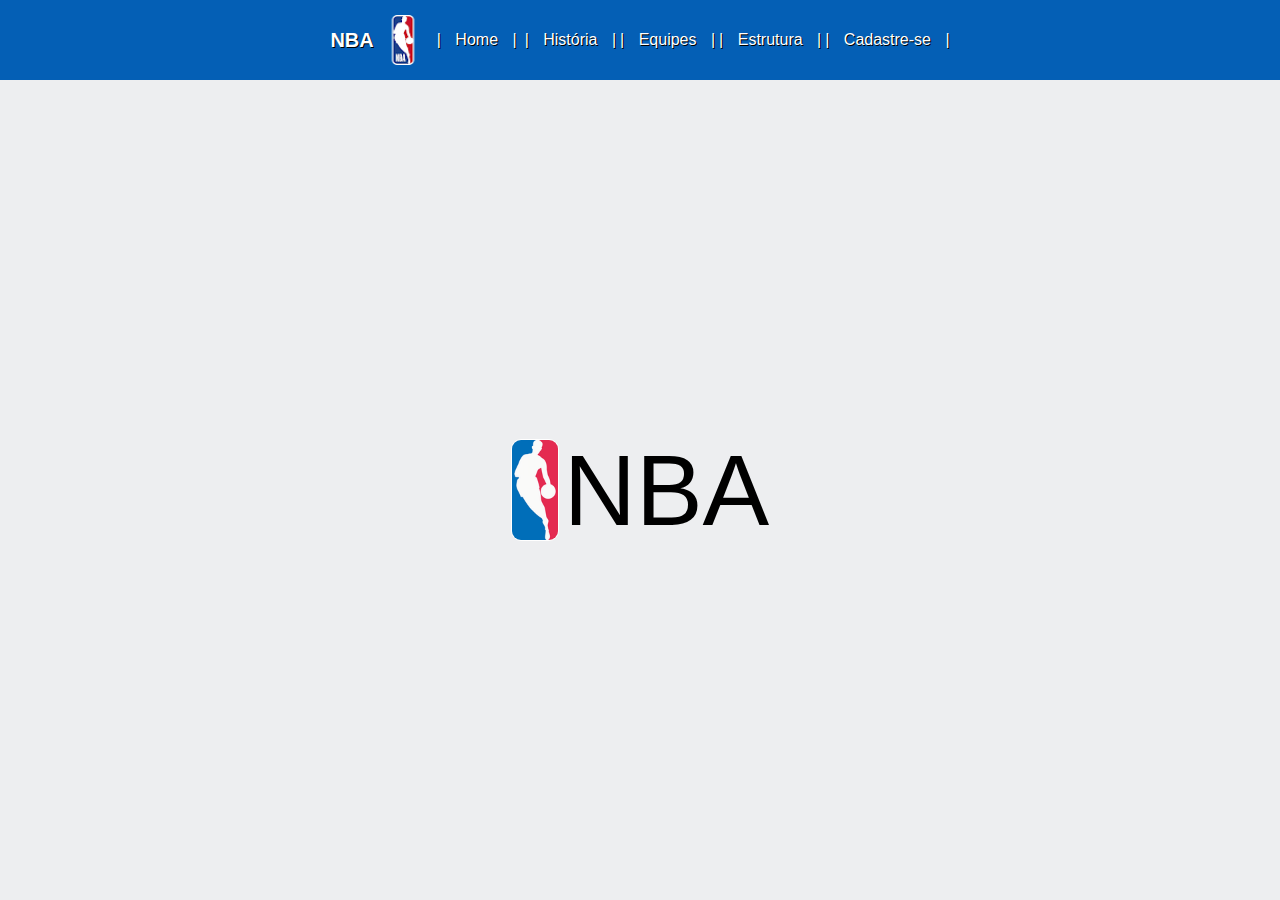
<file: index.html>
<!DOCTYPE <!DOCTYPE html>
<html>
    <head>
        <meta charset="utf-8">
        <meta http-equiv="X-UA-Compatible" content="IE=edge">
        <title>Home</title>
        <meta name="description" content="">
        <meta name="viewport" content="width=device-width, initial-scale=1">
        <link rel="stylesheet" href="Lucas/NBA.css">
    </head>
    <body>
    <div class="menu">
    <table> 
    <tr>
        <th><a>NBA</a></th>
        <td><img class="nbaLOGO" src="caio/logo.png"></td>
        <td><a>|  Home  |</a><td>
        <td><a href="Lucas/Historia.html">|  História  |</a></td>
        <td><a href="caio/times.html">|  Equipes  |</a></td>
        <td><a href="Lucas/Estrutura.html">|  Estrutura  |</a></td>
        <td><a href="caio/regras.html">|  Cadastre-se  |</a></td>
    </tr>
    </table>
    </div>
    <div class="container">
        <div class="Logo">
        <img src="Lucas/logo.png"> <p>NBA</p>
        </div>
    </div>
    

</html>
</file>
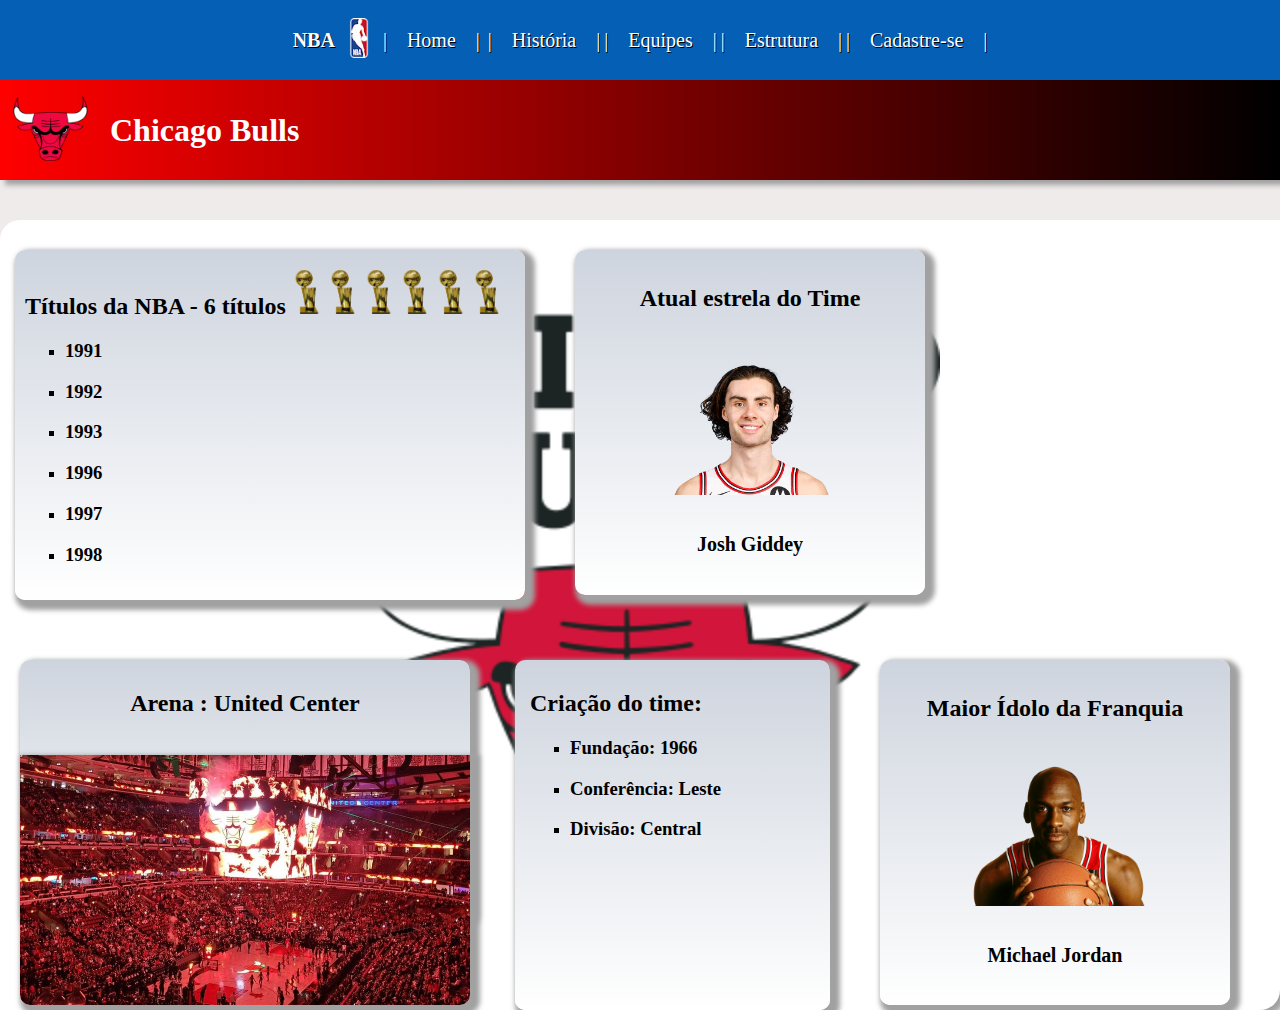
<file: caio/Bulls.html>
<!DOCTYPE html>
<html>
<head>
	<meta charset="utf-8">
	<meta name="viewport" content="width=device-width, initial-scale=1">
	<title>Chicago Bulls</title>
	<style type="text/css">
		


		body{

			background: #f0ebeb;
			margin: 0px;
		}

		
		.linkB{

			color: white;
			text-decoration: none;
		}

		.menu{

			display: flex;
			flex-direction: row;
			align-items: center;
			justify-content: center;
			background: #045fb5;
			color: white ;
			text-shadow: 1px 1px black;
			width : 100%;
			height: 80px;
			font-size: 20px;
			word-spacing: 15px;



		}


		.nbaLOGO{

			width: 40px;

		}


		td:hover{

			transform: scale(1.05);
			transition: transform 0.3s ease-in-out;
		}


		.Chicago{

			background: linear-gradient( to right,red,black );
			color: white;
			width: 100%;
			height: 100px ;
			display: flex;
			flex-direction: row;
			flex-wrap: wrap;
			align-items: center;
			gap: 20px;
			box-shadow: 5px 5px 5px #a1a1a1;

		}

		.logo{

			width: 80px;
			margin-left: 10px;
		}

		.informações{

			display: flex;
			flex-wrap: wrap;
			flex-direction: row;
			background: white;
			background-image: url(CB.png);
			background-repeat: no-repeat;
			background-size: 600px;
			background-position: center;
			box-shadow: 5px 5px 5px #a1a1a1;
			margin-top: 40px;
			border-radius: 20px 0px;
			height: 100%;
			gap: 30px;
			

			
		}

		.titulos{


			margin-left: 15px;
			margin-top: 30px;
			height: 350px;
			width: 500px;
			background: linear-gradient(#ced4de ,white);
			box-shadow: 5px 5px 5px 5px #a1a1a1;
			padding-left: 10px;
			border-radius: 10px;

			
			
		}

		.larry{

			width: 30px;
			
		}

		li{
			list-style: square;
		}

		.fundação{

			margin-left: 15px;
			margin-top: 30px;
			padding-left: 15px;
			padding-top: 10px;
			width: 300px;
			height: 340px;
			background:linear-gradient(#ced4de ,white);
			box-shadow: 5px 5px 5px 5px #a1a1a1;
			border-radius: 10px;


		}

		.arena{

			
			display: flex;
			flex-direction: column;
			margin-left: 20px;
			margin-top: 30px;
			padding-top: 10px;
			height: 250px;
			text-align: center;
			box-shadow: 5px 5px 5px 5px #a1a1a1;
			background: linear-gradient(#ced4de ,white);
			border-radius: 10px;



		}

		.imgArena{

			width: 450px;
			box-shadow: 5px 5px 5px 5px #a1a1a1;
			border-radius: 0px 0px 10px 10px;
		}


		.estrela{

			display: flex;
			flex-direction: column;
			text-align: center;	
			margin-left: 20px;
			margin-top: 30px;
			height: 320px;
			width: 350px;
			background: linear-gradient(#ced4de ,white);
			box-shadow: 5px 5px 5px 5px #a1a1a1;
			padding-bottom: 10px;
			padding-top: 15px;
			border-radius: 10px;
			align-items: center;


		}

		.estrelaImg{

			width: 200px;

		}


		p{

			font-size: 20px;
		}


		.lenda{

			display: flex;
			flex-direction: column;
			text-align: center;	
			margin-left: 20px;
			margin-top: 30px;
			height: 320px;
			width: 350px;
			background: linear-gradient(#ced4de ,white);
			box-shadow: 5px 5px 5px 5px #a1a1a1;
			padding-bottom: 10px;
			padding-top: 15px;
			border-radius: 10px;
			align-items: center;
		}
		
@media (max-width: 768px) {

    .menu {
        height: auto;
        padding: 10px;
        font-size: 16px;
        text-align: center;
    }

    .menu table {
        display: flex;
        flex-direction: column;
        align-items: center;
    }

    .menu td,
    .menu th {
        padding: 5px 0;
    }

    .nbaLOGO {
        width: 30px;
    }

    .Chicago {
        flex-direction: column;
        justify-content: center;
        text-align: center;
        height: auto;
        padding: 15px 0;
        gap: 10px;
    }

    .logo {
        width: 70px;
        margin: 0;
    }

    h1 {
        font-size: 26px;
        margin: 0;
    }

    .informações {
        flex-direction: column;
        align-items: center;
        background-size: 300px; 
        gap: 20px;
    }

    .titulos,
    .estrela,
    .arena,
    .fundação,
    .lenda {
        width: 90% !important;
        height: auto !important;
        margin-left: 0;
    }

    .imgArena {
        width: 100%;
        height: auto;
    }

    .estrelaImg {
        width: 150px;
        height: auto;
        object-fit: contain;
    }

    p {
        font-size: 18px;
    }

    .titulos ul,
    .fundação ul {
        padding-left: 20px;
    }

}


	</style>
</head>
<body>


<div class="menu">
	<table>	
	<tr>
		<th>NBA</th>
		<td><img class="nbaLOGO" src="logo.png"></td>
		<td><a href="../index.html" class="linkB">|  Home  |</a><td>
		<td><a href="../Lucas/Historia.html" class="linkB">|  História  |</a></td>
        <td><a href="../caio/times.html" class="linkB">|  Equipes |</a></td>
		<td><a href="../Lucas/Estrutura.html" class="linkB">|  Estrutura |</a></td>
		<td><a href="../caio/regras.html" class="linkB">|  Cadastre-se |</a></td>
	</tr>
	</table>


</div>


<div class="Chicago">
	
	<div ><img src="chigacoBulls.png" class="logo"></div>
	<div><h1>Chicago Bulls</h1></div>

</div>

<div class="informações">
	
	<div class="titulos"><h2>Títulos da NBA - 6 títulos <img src="larry.png" class="larry"> <img src="larry.png" class="larry"> <img src="larry.png" class="larry"> <img src="larry.png" class="larry"> <img src="larry.png" class="larry"> <img src="larry.png" class="larry"> </h2> 
		
		<ul>
			<li><h3>1991</h3></li>
			<li><h3>1992</h3></li>
			<li><h3>1993</h3></li>
			<li><h3>1996</h3></li>
			<li><h3>1997</h3></li>
			<li><h3>1998</h3></li>

		</ul>
	</div>

	
	<div class="estrela">
		<h2>Atual estrela do Time</h2><br>
		<img src="Josh.png" class="estrelaImg"><br><b><p>Josh Giddey</p></b> 
	</div>
	
	

	<div class="arena">
		<h2>Arena : United Center</h2><br>
		<img src="arenaBulls.jpg" class="imgArena">
	</div>

	
	<div class="fundação">
		<h2>Criação do time: </h2>
			<ul>
					<li><h3>Fundação: 1966</h3></li>
					<li><h3>Conferência: Leste</h3></li>
					<li><h3>Divisão: Central</li>

			</ul>
	</div>


	<div class="lenda">
		<h2>Maior Ídolo da Franquia</h2><br>
		<img src="MJ.png" class="estrelaImg"><br><b><p>Michael Jordan</p></b> 
	</div>


	

</div>

</body>

</html>
</file>
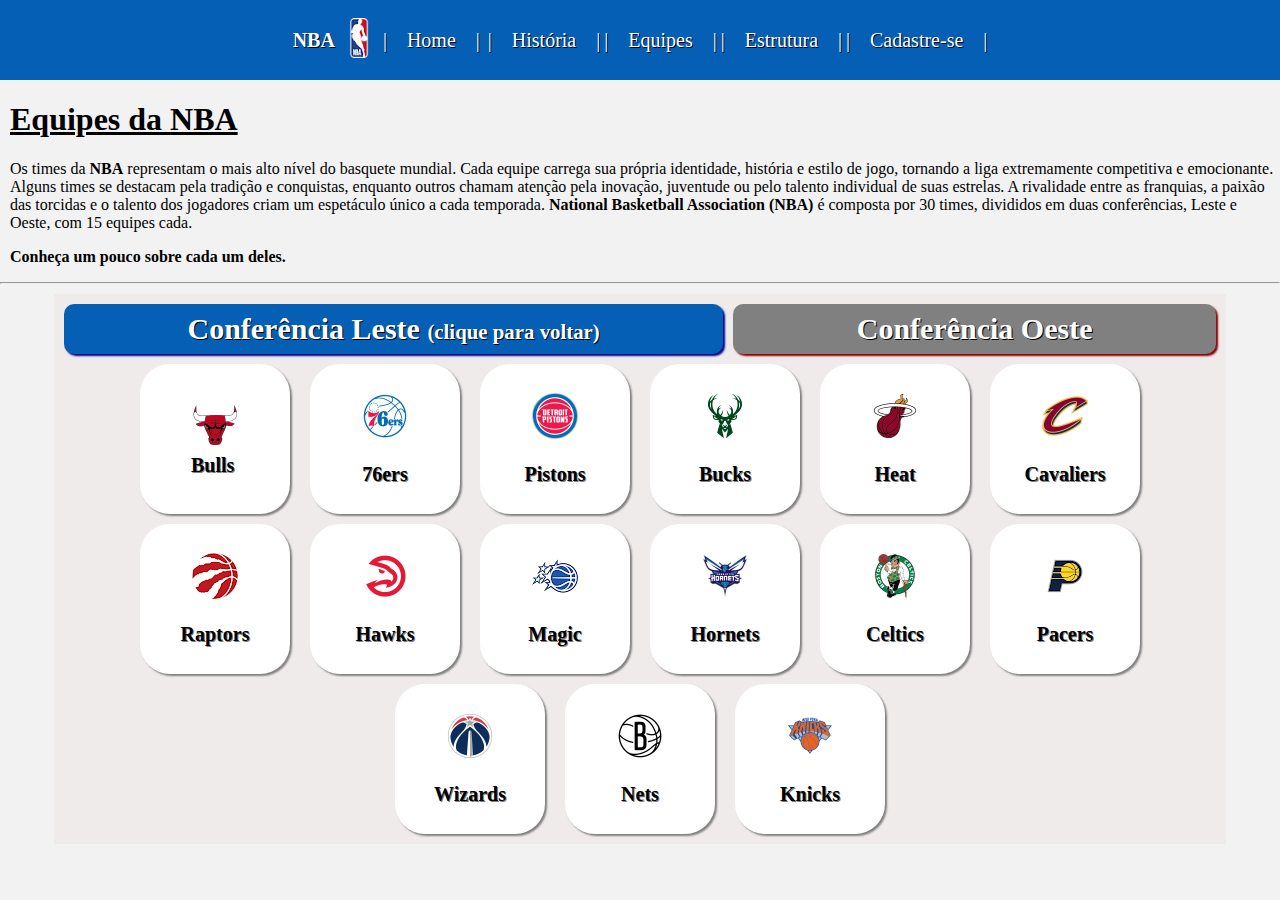
<file: caio/confLeste.html>
<!DOCTYPE html>
<html>
<head>
	<meta charset="utf-8">
	<meta name="viewport" content="width=device-width, initial-scale=1">
	<title>NBA</title>
	<style type="text/css">
		
	

	body{

		background-color: #f2f2f2;
        margin: 0px;
		
	}


	.linkB {

        color: white;
        text-decoration: none;
    }

    .linkP{

        color: black;
        text-decoration: none;
    }

	.menu{

            display: flex;
            flex-direction: row;
            align-items: center;
            justify-content: center;
            background: #045fb5;
            color: white ;
            text-shadow: 1px 1px black;
            width : 100%;
            height: 80px;
            font-size: 20px;
            word-spacing: 15px;



        }


		.nbaLOGO{

			width: 40px;

		}


		td:hover{

			transform: scale(1.05);
			transition-delay: 3seg;
		}


		
	.tTimes {
    	
    	background: #f0ebeb; 
    	margin: 0 auto;
    	max-width: 90%; 
    	padding: 10px;
        margin-top: 10px;
   
	}


	.conferencias {
    	display: flex; 
    	justify-content: center;
   	    width: 100%;
   	    margin-bottom: 10px;
}

	.conf1, .conf2 {

    	flex-grow: 1; 
        display: flex;
        justify-content: center;
        align-items: center;
        height: 50px;
        text-shadow: 1px 1px black;
        border-radius: 10px;
        color: white;
        font-size: 30px; 
        transition: 0.3s ease-in-out;
}

    .conf1:hover{

        transform: scale(1.05);
        transition-delay: 0s;
        background: #064f94;
    }

    .conf2:hover{

        transform: scale(1.05);
        transition-delay: 0s;
        background: #c40414;
    }

     

    .conf1 {
    
        background: #045fb5;
        box-shadow: 2px 2px 2px darkblue;
        margin-right: 5px; 

}

    .conf2 {
        background: grey ;
        box-shadow: 2px 2px 2px darkred;
        margin-left: 5px; 
}

    .Equipes {
        display: flex;
        flex-wrap: wrap; 
        justify-content: center; 
        column-gap: 20px;
        row-gap: 10px 
}


    .equipes {
    
    width: 150px; 
    height: 150px; 
    display: flex;
    flex-direction: column; 
    justify-content: center; 
    align-items: center; 
    color: black;
    text-shadow: 1px 1px gray;
    border-radius: 30px;
    font-size: 20px;
    box-shadow: 2px 2px 2px grey;
    background-color: white; 
    transition: transform 0.3s ease-in-out; 
}

.equipes:hover {
    transform: scale(1.1);
    transition-delay: 0s; 
    background: #f2f7fc ;
}

    h1, p{

        margin-left: 10px;
    }
		


		

	</style>
</head>
<body>


<div class="menu">
	<table>	
	<tr>
		<th>NBA</th>
		<td><img class="nbaLOGO" src="logo.png"></td>
		<td><a href="../index.html" class="linkB">|  Home  |</a><td>
		<td><a href="../Lucas/Historia.html" class="linkB">|  História  |</a></td>
        <td><a href="../caio/times.html" class="linkB">|  Equipes |</a></td>
		<td><a href="../Lucas/Estrutura.html" class="linkB">|  Estrutura |</a></td>
		<td><a href="../caio/regras.html" class="linkB">|  Cadastre-se |</a></td>
	</tr>
	</table>


</div>


<div class="teams">
    <div class="inicio ">
         <h1><u>Equipes da <b>NBA</b></u></h1>
        <p>    Os times da <b>NBA</b> representam o mais alto nível do basquete mundial. Cada equipe carrega sua própria identidade, história e estilo de jogo, tornando a liga extremamente competitiva e emocionante. Alguns times se destacam pela tradição e conquistas, enquanto outros chamam atenção pela inovação, juventude ou pelo talento individual de suas estrelas. A rivalidade entre as franquias, a paixão das torcidas e o talento dos jogadores criam um espetáculo único a cada temporada. <b> National Basketball Association (NBA) </b> é composta por 30 times, divididos em duas conferências, Leste e Oeste, com 15 equipes cada.</p>
        <p><b>Conheça um pouco sobre cada um deles.<b></p>
        <hr>
    </div>

    <div class="tTimes">

        <div class="conferencias">
            <div class="conf1"><a href="times.html" class="linkB">Conferência Leste <small><small>(clique para voltar)</small></small></a></div>
            <div class="conf2"><a href="confOeste.html" class="linkB">Conferência Oeste</a></div>
        </div>

        <div class="Equipes">
            <div class="equipes"><a href="Bulls.html" class="linkP" ><img src="bulls.png"><br>Bulls</a></div>
            <div class="equipes"><img src="76ers.png"><br>76ers</div>
            <div class="equipes"><img src="Pistons.png"><br>Pistons</div>
            

            <div class="equipes"><img src="bucks.png"><br>Bucks</div>
            <div class="equipes"><img src="heat.png"><br>Heat</div>
            <div class="equipes"><img src="cavaliers.png"><br>Cavaliers</div>
            
            <div class="equipes"><img src="raptors.png"><br>Raptors</div>
            <div class="equipes"><img src="hawks.png"><br>Hawks</div>
            <div class="equipes"><img src="magic.png"><br>Magic</div>
            
            
            <div class="equipes"><img src="hornets.png"><br>Hornets</div>
            <div class="equipes"><img src="celtics.png"><br>Celtics</div>
            <div class="equipes"><img src="pacers.png"><br>Pacers</div>
            
            <div class="equipes"><img src="wizards.png"><br>Wizards</div>
            <div class="equipes"><img src="nets.png"><br>Nets</div>
            <div class="equipes"><img src="Knicks.png"><br>Knicks</div>
            

        </div>
    </div>
</div>










</body>

</html>
</file>
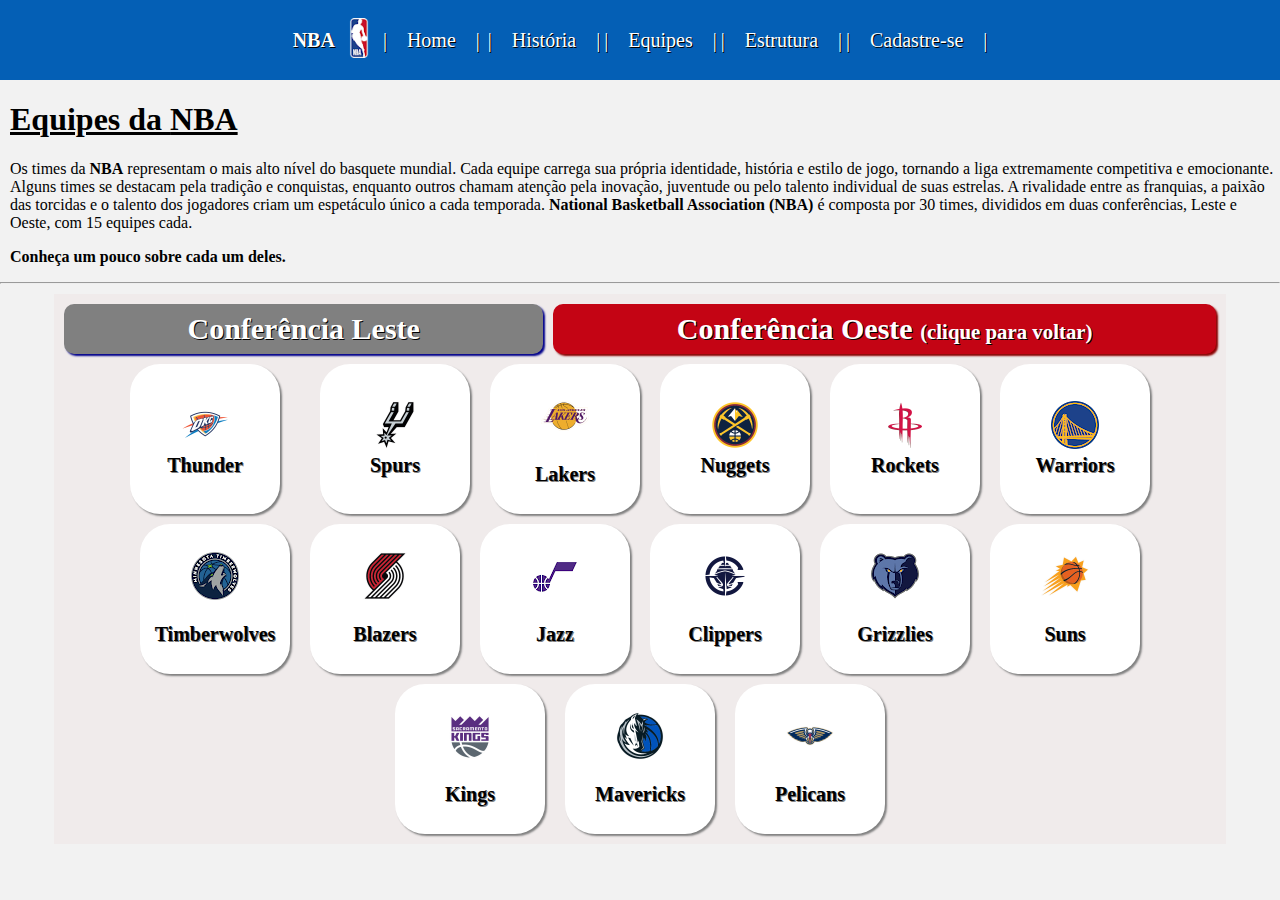
<file: caio/confOeste.html>
<!DOCTYPE html>
<html>
<head>
	<meta charset="utf-8">
	<meta name="viewport" content="width=device-width, initial-scale=1">
	<title>NBA</title>
	<style type="text/css">
		
	

	body{

		background-color: #f2f2f2;
        margin: 0px;
		
	}


	.linkB {

        color: white;
        text-decoration: none;
    }
	

    .linkP{

        color: black;
        text-decoration: none;
    }

	.menu{

            display: flex;
            flex-direction: row;
            align-items: center;
            justify-content: center;
            background: #045fb5;
            color: white ;
            text-shadow: 1px 1px black;
            width : 100%;
            height: 80px;
            font-size: 20px;
            word-spacing: 15px;



        }


		.nbaLOGO{

			width: 40px;

		}


		td:hover{

			transform: scale(1.05);
			transition-delay: 3seg;
		}


		
	.tTimes {
    	
    	background: #f0ebeb; 
    	margin: 0 auto;
    	max-width: 90%; 
    	padding: 10px;
        margin-top: 10px;
   
	}


	.conferencias {
    	display: flex; 
    	justify-content: center;
   	    width: 100%;
   	    margin-bottom: 10px;
}

	.conf1, .conf2 {

    	flex-grow: 1; 
        display: flex;
        justify-content: center;
        align-items: center;
        height: 50px;
        text-shadow: 1px 1px black;
        border-radius: 10px;
        box-shadow: 2px 2px 2px darkblue;
        font-size: 30px; 
        transition: 0.3s ease-in-out;
}

    .conf1:hover{

        transform: scale(1.05);
        transition-delay: 0s;
        background: #045fb5;
    }


    .conf2:hover{

        transform: scale(1.05);
        transition-delay: 0s;
        background: #ad0312
    }


    .conf1 {
    
        background: grey;
        box-shadow: 2px 2px 2px darkblue;
        margin-right: 5px; 
}

    .conf2 {
        background: #c40414 ;
        box-shadow: 2px 2px 2px darkred;
        margin-left: 5px; 
}

    .Equipes {
        display: flex;
        flex-wrap: wrap; 
        justify-content: center; 
        column-gap: 20px;
        row-gap: 10px 
}


    .equipes {
    
    width: 150px; 
    height: 150px; 
    display: flex;
    flex-direction: column; 
    justify-content: center; 
    align-items: center; 
    color: black;
    text-shadow: 1px 1px gray;
    border-radius: 30px;
    font-size: 20px;
    box-shadow: 2px 2px 2px grey;
    background-color: white; 
    transition: transform 0.3s ease-in-out; 
}

.equipes:hover {
    transform: scale(1.1);
    transition-delay: 0s; 
    background: #f2f7fc ;
}


h1, p{

    margin-left: 10px;
}		

a{
    text-align: center;
}

		

	</style>
</head>
<body>


<div class="menu">
	<table>	
	<tr>
		<th>NBA</th>
		<td><img class="nbaLOGO" src="logo.png"></td>
		<td><a href="../index.html" class="linkB">|  Home  |</a><td>
		<td><a href="../Lucas/Historia.html" class="linkB">|  História  |</a></td>
        <td><a href="../caio/times.html" class="linkB">|  Equipes |</a></td>
		<td><a href="../Lucas/Estrutura.html" class="linkB">|  Estrutura |</a></td>
		<td><a href="../caio/regras.html" class="linkB">|  Cadastre-se |</a></td>
	</tr>
	</table>


</div>


<div class="teams">
    <div class="inicio ">
       <h1><u>Equipes da <b>NBA</b></u></h1>
        <p>    Os times da <b>NBA</b> representam o mais alto nível do basquete mundial. Cada equipe carrega sua própria identidade, história e estilo de jogo, tornando a liga extremamente competitiva e emocionante. Alguns times se destacam pela tradição e conquistas, enquanto outros chamam atenção pela inovação, juventude ou pelo talento individual de suas estrelas. A rivalidade entre as franquias, a paixão das torcidas e o talento dos jogadores criam um espetáculo único a cada temporada. <b> National Basketball Association (NBA) </b> é composta por 30 times, divididos em duas conferências, Leste e Oeste, com 15 equipes cada.</p>
        <p><b>Conheça um pouco sobre cada um deles.<b></p>
        <hr>
    </div>

    <div class="tTimes">

        <div class="conferencias">
            <div class="conf1"><a href="confLeste.html" class="linkB">Conferência Leste</a></div>
            <div class="conf2"><a href="times.html" class="linkB">Conferência Oeste <small><small>(clique para voltar)</small></small></a></div>
        </div>

        <div class="Equipes">
        
            <div class="equipes"><a href="OKC.html" class="linkP" ><img src="okc.png" class="brasao"><br>Thunder</div>
            <div class="equipes"><a href="SAS.html" class="linkP"><img src="spurs.png"><br>Spurs</a></div>
            <div class="equipes"><img src="lakers.png"><br>Lakers</div>

            <div class="equipes"><a href="Denver.html" class="linkP"><img src="nuggets.png"><br>Nuggets</a></div>
            <div class="equipes"><a href="Rockets.html" class="linkP" ><img src="rockets.png" class="brasao"><br>Rockets</a></div>
            <div class="equipes"><a href="GSW.html" class="linkP" ><img src="Warriors.png" class="brasao"><br>Warriors</a></div>
            
            <div class="equipes"><img src="Timberwolves.png"><br>Timberwolves</div>
            <div class="equipes"><img src="Blazers.png"><br>Blazers</div>
            <div class="equipes"><img src="Jazz.png"><br>Jazz</div>
            
            <div class="equipes"><img src="clippers.png"><br>Clippers</div>
            <div class="equipes"><img src="grizzlies.png"><br>Grizzlies</div>
            <div class="equipes"><img src="suns.png"><br>Suns</div>
            
            <div class="equipes"><img src="kings.png"><br>Kings</div>
            <div class="equipes"><img src="mavericks.png"><br>Mavericks</div>
            <div class="equipes"><img src="pelicans.png"><br>Pelicans</div>

        </div>
    </div>
</div>










</body>

</html>
</file>
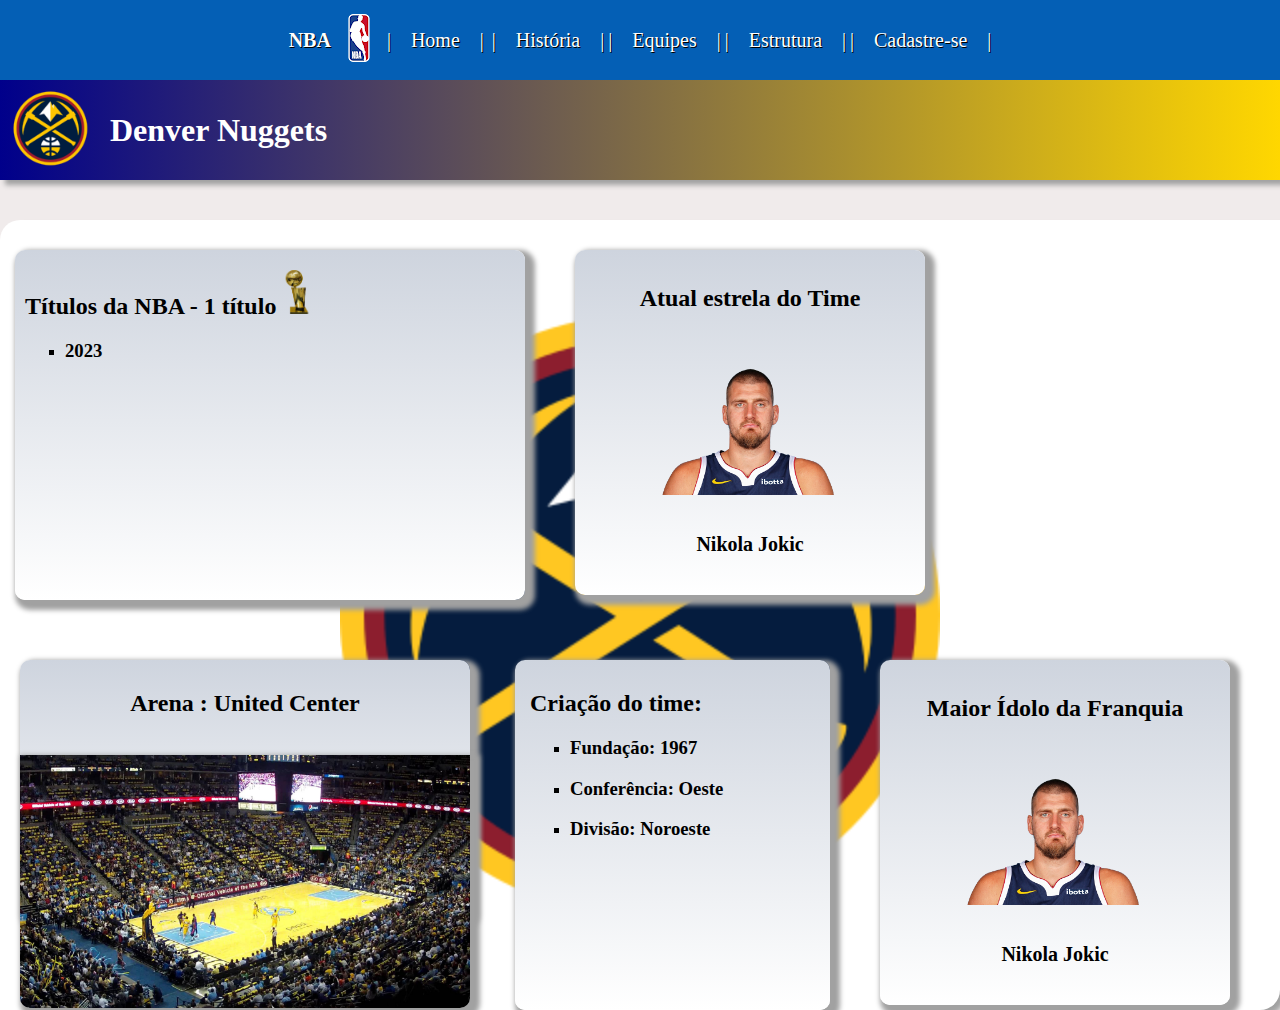
<file: caio/Denver.html>
<!DOCTYPE html>
<html>
<head>
	<meta charset="utf-8">
	<meta name="viewport" content="width=device-width, initial-scale=1">
	<title>Denver</title>
	<style type="text/css">
		


		body{

			background: #f0ebeb;
			margin: 0px;
		}

		
		.linkB{

			color: white;
			text-decoration: none;
		}

		.menu{

			display: flex;
			flex-direction: row;
			align-items: center;
			justify-content: center;
			background: #045fb5;
			color: white ;
			text-shadow: 1px 1px black;
			width : 100%;
			height: 80px;
			font-size: 20px;
			word-spacing: 15px;



		}


		.nbaLOGO{

			width: 40px;

		}


		td:hover{

			transform: scale(1.05);
			transition: transform 0.3s ease-in-out;
		}


		.Denver{

			background: linear-gradient( to right, darkblue,gold );
			color: white;
			width: 100%;
			height: 100px ;
			display: flex;
			flex-direction: row;
			flex-wrap: wrap;
			align-items: center;
			gap: 20px;
			box-shadow: 5px 5px 5px #a1a1a1;

		}

		.logo{

			width: 80px;
			margin-left: 10px;
		}

		.informações{

			display: flex;
			flex-wrap: wrap;
			flex-direction: row;
			background: white;
			background-image: url(DN.png);
			background-repeat: no-repeat;
			background-size: 600px;
			background-position: center;
			box-shadow: 5px 5px 5px #a1a1a1;
			margin-top: 40px;
			border-radius: 20px 0px;
			height: 100%;
			gap: 30px;
			

			
		}

		.titulos{


			margin-left: 15px;
			margin-top: 30px;
			height: 350px;
			width: 500px;
			background: linear-gradient(#ced4de ,white);
			box-shadow: 5px 5px 5px 5px #a1a1a1;
			padding-left: 10px;
			border-radius: 10px;

			
			
		}

		.larry{

			width: 30px;
			
		}

		li{
			list-style: square;
		}

		.fundação{

			margin-left: 15px;
			margin-top: 30px;
			padding-left: 15px;
			padding-top: 10px;
			width: 300px;
			height: 340px;
			background: linear-gradient(#ced4de ,white);
			box-shadow: 5px 5px 5px 5px #a1a1a1;
			border-radius: 10px;


		}

		.arena{

			
			display: flex;
			flex-direction: column;
			margin-left: 20px;
			margin-top: 30px;
			padding-top: 10px;
			height: 250px;
			text-align: center;
			box-shadow: 5px 5px 5px 5px #a1a1a1;
			background: linear-gradient(#ced4de ,white);
			border-radius: 10px;



		}

		.imgArena{

			width: 450px;
			box-shadow: 5px 5px 5px 5px #a1a1a1;
			border-radius: 0px 0px 10px 10px;
		}


		.estrela{

			display: flex;
			flex-direction: column;
			text-align: center;	
			margin-left: 20px;
			margin-top: 30px;
			height: 320px;
			width: 350px;
			background: linear-gradient(#ced4de ,white);
			box-shadow: 5px 5px 5px 5px #a1a1a1;
			padding-bottom: 10px;
			padding-top: 15px;
			border-radius: 10px;
			align-items: center;

		}

		.estrelaImg{

			width: 200px;

		}


		p{

			font-size: 20px;
		}


		.lenda{

			display: flex;
			flex-direction: column;
			text-align: center;	
			margin-left: 20px;
			margin-top: 30px;
			height: 320px;
			width: 350px;
			background: linear-gradient(#ced4de ,white);
			box-shadow: 5px 5px 5px 5px #a1a1a1;
			padding-bottom: 10px;
			padding-top: 15px;
			border-radius: 10px;
			align-items: center;
		}
		
		@media (max-width: 768px) {

    .menu {
        height: auto;
        padding: 10px;
        font-size: 16px;
        text-align: center;
    }

    .menu table {
        display: flex;
        flex-direction: column;
        align-items: center;
    }

    .menu td,
    .menu th {
        padding: 5px 0;
    }

    .nbaLOGO {
        width: 30px;
    }

    .Denver {
        flex-direction: column;
        justify-content: center;
        text-align: center;
        height: auto;
        padding: 15px 0;
        gap: 10px;
    }

    .logo {
        width: 70px;
        margin: 0;
    }

    h1 {
        font-size: 26px;
        margin: 0;
    }

    .informações {
        flex-direction: column;
        align-items: center;
        background-size: 300px; 
        gap: 20px;
    }

    .titulos,
    .estrela,
    .arena,
    .fundação,
    .lenda {
        width: 90% !important;
        height: auto !important;
        margin-left: 0;
    }

    .imgArena {
        width: 100%;
        height: auto;
    }

    .estrelaImg {
        width: 150px;
        height: auto;
        object-fit: contain;
    }

    p {
        font-size: 18px;
    }

    .titulos ul,
    .fundação ul {
        padding-left: 20px;
    }

}


	</style>
</head>
<body>


<div class="menu">
	<table>	
	<tr>
		<th>NBA</th>
		<td><img src="logo.png"></td>
		<td><a href="../index.html" class="linkB">|  Home  |</a><td>
		<td><a href="../Lucas/Historia.html" class="linkB">|  História  |</a></td>
        <td><a href="../caio/times.html" class="linkB">|  Equipes |</a></td>
		<td><a href="../Lucas/Estrutura.html" class="linkB">|  Estrutura |</a></td>
		<td><a href="../caio/regras.html" class="linkB">|  Cadastre-se |</a></td>
	</tr>
	</table>


</div>


<div class="Denver">
	
	<div ><img src="denver.png" class="logo"></div>
	<div><h1>Denver Nuggets</h1></div>

</div>

<div class="informações">
	
	<div class="titulos"><h2>Títulos da NBA - 1 título <img src="larry.png" class="larry">  </h2> 
		
		<ul>
			<li><h3>2023</h3></li>

		</ul>
	</div>

	
	<div class="estrela">
		<h2>Atual estrela do Time</h2><br>
		<img src="Jokic.png" class="estrelaImg"><br><b><p>Nikola Jokic</p></b> 
	</div>
	
	

	<div class="arena">
		<h2>Arena : United Center</h2><br>
		<img src="arenaDenver.jpg" class="imgArena">
	</div>

	
	<div class="fundação">
		<h2>Criação do time: </h2>
			<ul>
					<li><h3>Fundação: 1967</h3></li>
					<li><h3>Conferência: Oeste</h3></li>
					<li><h3>Divisão: Noroeste</li>

			</ul>
	</div>


	<div class="lenda">
		<h2>Maior Ídolo da Franquia</h2><br>
		<img src="Jokic.png" class="estrelaImg"><br><b><p>Nikola Jokic</p></b> 
	</div>


	

</div>

</body>

</html>
</file>
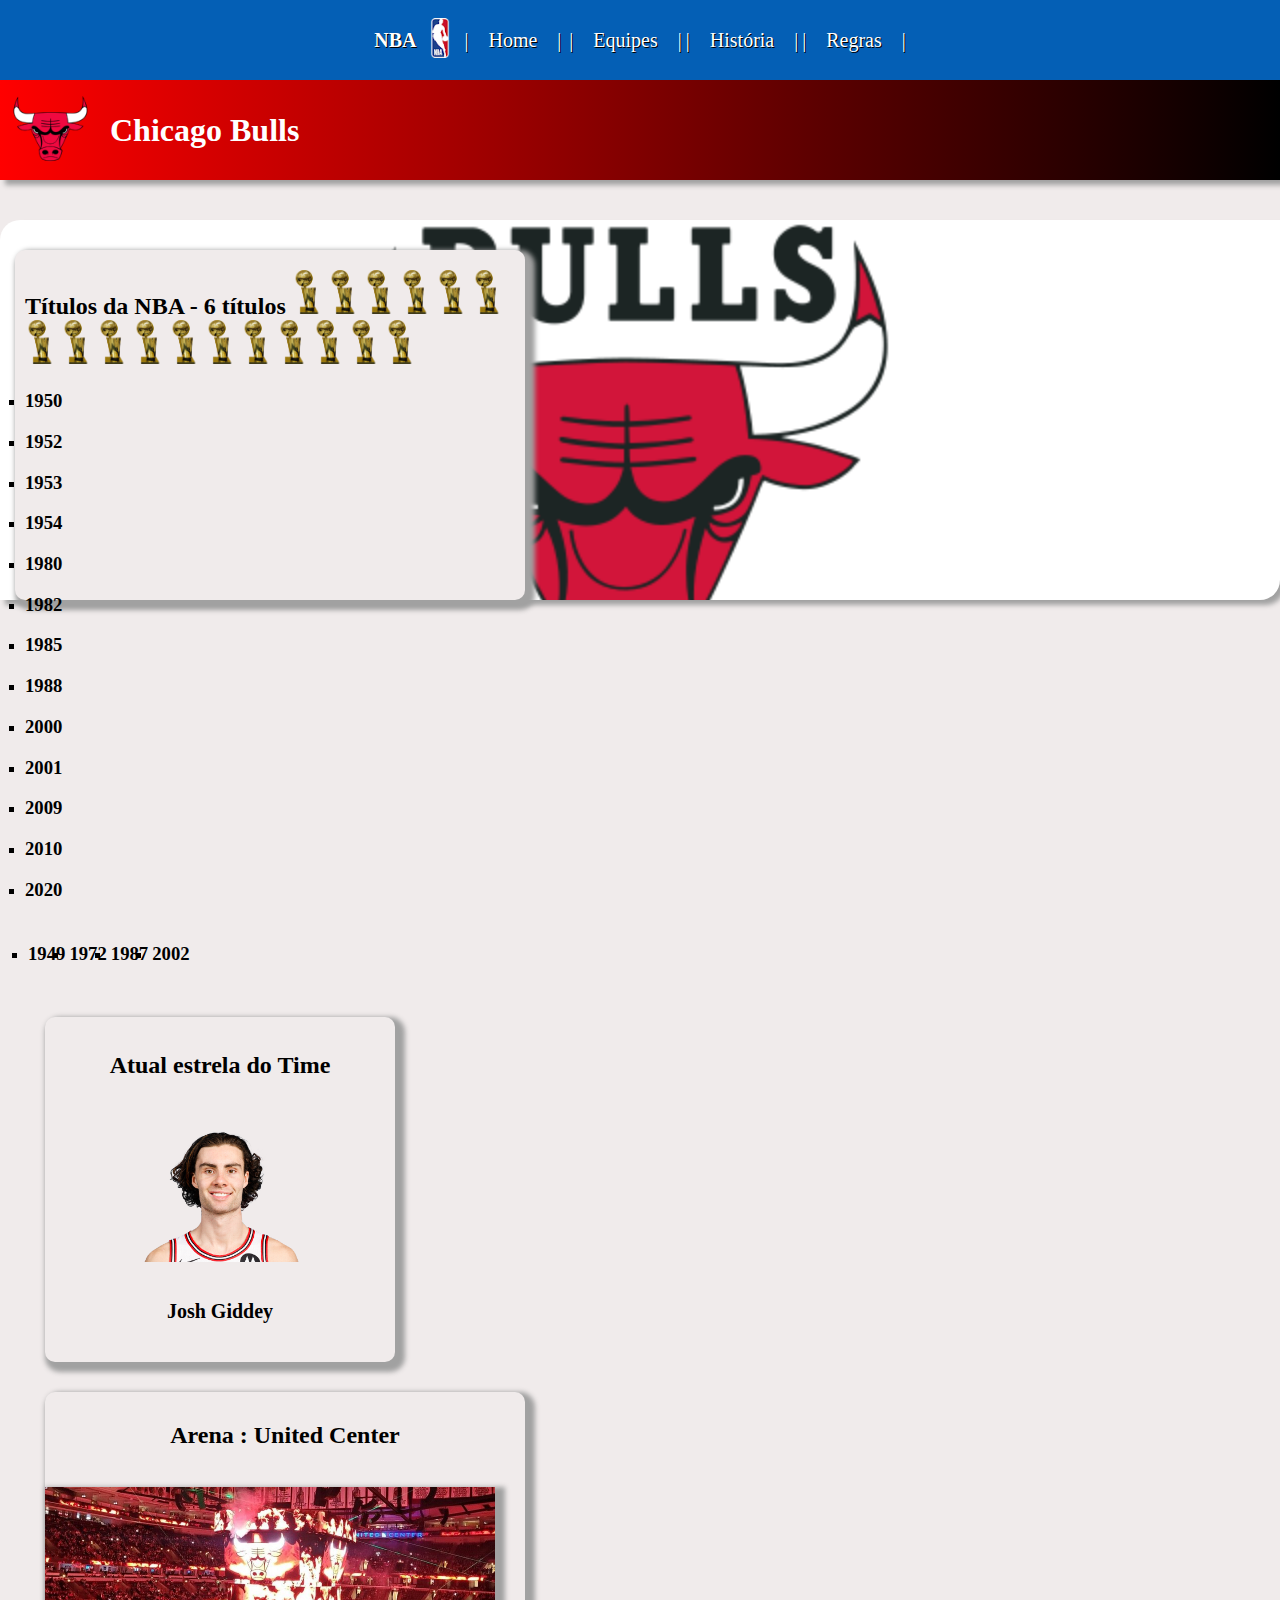
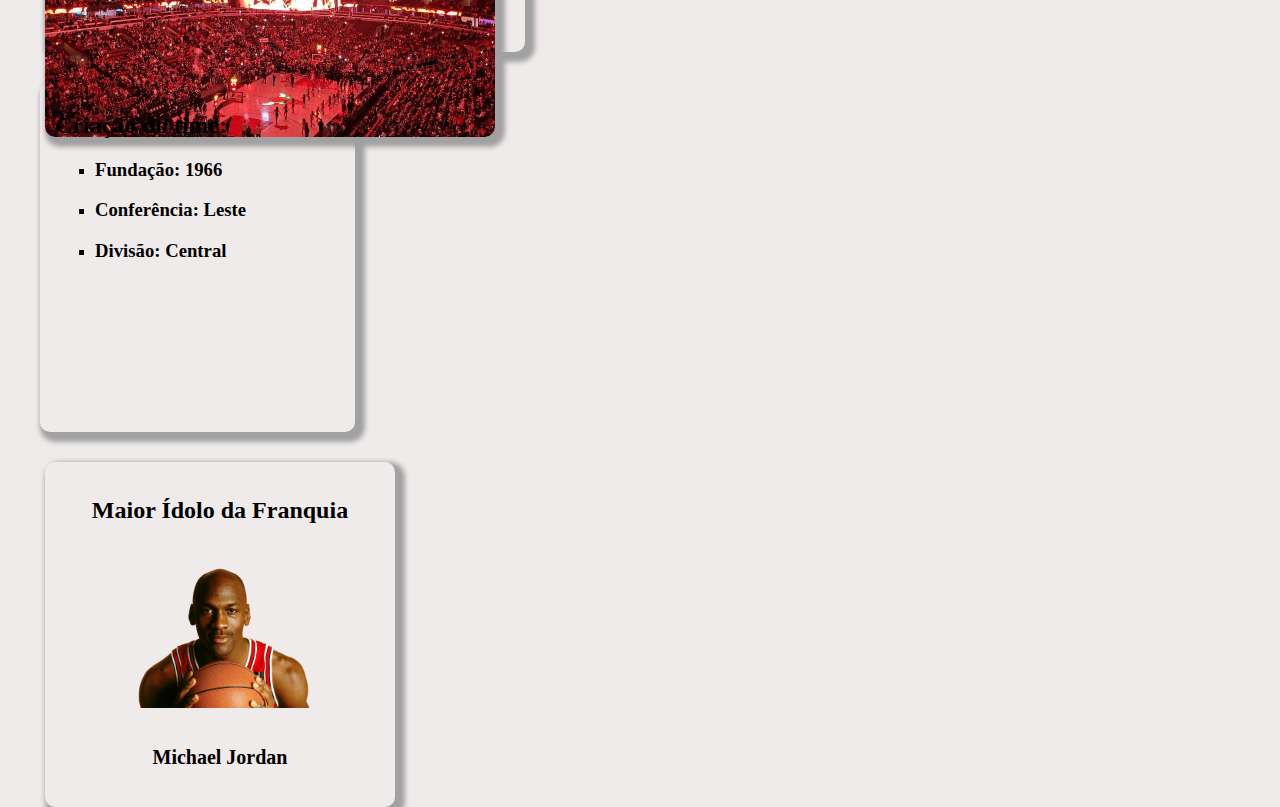
<file: caio/lakers.html>
<!DOCTYPE html>
<html>
<head>
	<meta charset="utf-8">
	<meta name="viewport" content="width=device-width, initial-scale=1">
	<title>Los Angeles Lakers</title>
<style type="text/css">
		


		body{

			background: #f0ebeb;
			margin: 0px;
		}

		
		.linkB{

			color: white;
			text-decoration: none;
		}

		.menu{

			display: flex;
			flex-direction: row;
			align-items: center;
			justify-content: center;
			background: #045fb5;
			color: white ;
			text-shadow: 1px 1px black;
			width : 100%;
			height: 80px;
			font-size: 20px;
			word-spacing: 15px;



		}


		.nbaLOGO{

			width: 40px;

		}


		td:hover{

			transform: scale(1.05);
			transition: transform 0.3s ease-in-out;
		}


		.Chicago{

			background: linear-gradient( to right,red,black );
			color: white;
			width: 100%;
			height: 100px ;
			display: flex;
			flex-direction: row;
			flex-wrap: wrap;
			align-items: center;
			gap: 20px;
			box-shadow: 5px 5px 5px #a1a1a1;

		}

		.logo{

			width: 80px;
			margin-left: 10px;
		}

		.informações{

			display: flex;
			flex-wrap: wrap;
			flex-direction: row;
			background: white;
			background-image: url(CB.png);
			background-repeat: no-repeat;
			background-size: 600px;
			background-position: center;
			box-shadow: 5px 5px 5px #a1a1a1;
			margin-top: 40px;
			border-radius: 20px 0px;
			height: 100%;
			gap: 30px;
			

			
		}

		.titulos{


			margin-left: 15px;
			margin-top: 30px;
			height: 350px;
			width: 500px;
			background: #f0ebeb;
			box-shadow: 5px 5px 5px 5px #a1a1a1;
			padding-left: 10px;
			border-radius: 10px;

			
			
		}

		.larry{

			width: 30px;
			
		}

		li{
			list-style: square;
		}

		.fundação{

			margin-left: 15px;
			margin-top: 30px;
			padding-left: 15px;
			padding-top: 10px;
			width: 300px;
			height: 340px;
			background: #f0ebeb;
			box-shadow: 5px 5px 5px 5px #a1a1a1;
			border-radius: 10px;


		}

		.arena{

			
			display: flex;
			flex-direction: column;
			margin-left: 20px;
			margin-top: 30px;
			padding-top: 10px;
			height: 250px;
			text-align: center;
			box-shadow: 5px 5px 5px 5px #a1a1a1;
			background: #f0ebeb;
			border-radius: 10px;



		}

		.imgArena{

			width: 450px;
			box-shadow: 5px 5px 5px 5px #a1a1a1;
			border-radius: 0px 0px 10px 10px;
		}


		.estrela{

			display: flex;
			flex-direction: column;
			text-align: center;	
			margin-left: 20px;
			margin-top: 30px;
			height: 320px;
			width: 350px;
			background: #f0ebeb;
			box-shadow: 5px 5px 5px 5px #a1a1a1;
			padding-bottom: 10px;
			padding-top: 15px;
			border-radius: 10px;
			align-items: center;

		}

		.estrelaImg{

			width: 200px;

		}


		p{

			font-size: 20px;
		}


		.lenda{

			display: flex;
			flex-direction: column;
			text-align: center;	
			margin-left: 20px;
			margin-top: 30px;
			height: 320px;
			width: 350px;
			background: #f0ebeb;
			box-shadow: 5px 5px 5px 5px #a1a1a1;
			padding-bottom: 10px;
			padding-top: 15px;
			border-radius: 10px;
			align-items: center;
		}
		



	</style>
</head>
<body>


<div class="menu">
	<table>	
	<tr>
		<th>NBA</th>
		<td><img class="nbaLOGO" src="logo.png"></td>
		<td ><a href="projeto.html" class="linkB">|  Home  |</a><td>
		<td><a href="times.html" class="linkB">|  Equipes  |</a></td>
		<td><a href="história.html" class="linkB">|  História  |</a></td>
		<td><a href="regras.html" class="linkB">|  Regras  |</a></td>
	</tr>
	</table>


</div>


<div class="Chicago">
	
	<div ><img src="chigacoBulls.png" class="logo"></div>
	<div><h1>Chicago Bulls</h1></div>

</div>

<div class="informações">
	
	<div class="titulos"><h2>Títulos da NBA - 6 títulos <img src="larry.png" class="larry"> <img src="larry.png" class="larry"> <img src="larry.png" class="larry"> <img src="larry.png" class="larry"> <img src="larry.png" class="larry"> <img src="larry.png" class="larry"> <img src="larry.png" class="larry"> <img src="larry.png" class="larry"> <img src="larry.png" class="larry"> <img src="larry.png" class="larry"> <img src="larry.png" class="larry"> <img src="larry.png" class="larry"> <img src="larry.png" class="larry"> <img src="larry.png" class="larry"> <img src="larry.png" class="larry"> <img src="larry.png" class="larry"> <img src="larry.png" class="larry"> </h2> 
		
	<div>
		<table>
			<tr>
				<ul>
					<tr>
			<td><li><h3>1949</h3></li></td>
			<td><li><h3>1972</h3></li></td>
			<td><li><h3>1987</h3></li></td>
			<td><li><h3>2002</h3></li></td>
			<li><h3>1950</h3></li>
			<li><h3>1952</h3></li>
			<li><h3>1953</h3></li>
			<li><h3>1954</h3></li>
			
			<li><h3>1980</h3></li>
			<li><h3>1982</h3></li>
			<li><h3>1985</h3></li>
			
			<li><h3>1988</h3></li>
			<li><h3>2000</h3></li>
			<li><h3>2001</h3></li>
			
			<li><h3>2009</h3></li>
			<li><h3>2010</h3></li>
			<li><h3>2020</h3></li>
		
					</tr>

				</ul>

		
	</table>

	</div>

	
	<div class="estrela">
		<h2>Atual estrela do Time</h2><br>
		<img src="Josh.png" class="estrelaImg"><br><b><p>Josh Giddey</p></b> 
	</div>
	
	

	<div class="arena">
		<h2>Arena : United Center</h2><br>
		<img src="arenaBulls.jpg" class="imgArena">
	</div>

	
	<div class="fundação">
		<h2>Criação do time: </h2>
			<ul>
					<li><h3>Fundação: 1966</h3></li>
					<li><h3>Conferência: Leste</h3></li>
					<li><h3>Divisão: Central</li>

			</ul>
	</div>


	<div class="lenda">
		<h2>Maior Ídolo da Franquia</h2><br>
		<img src="MJ.png" class="estrelaImg"><br><b><p>Michael Jordan</p></b> 
	</div>


	

</div>

</body>
</html>
</file>
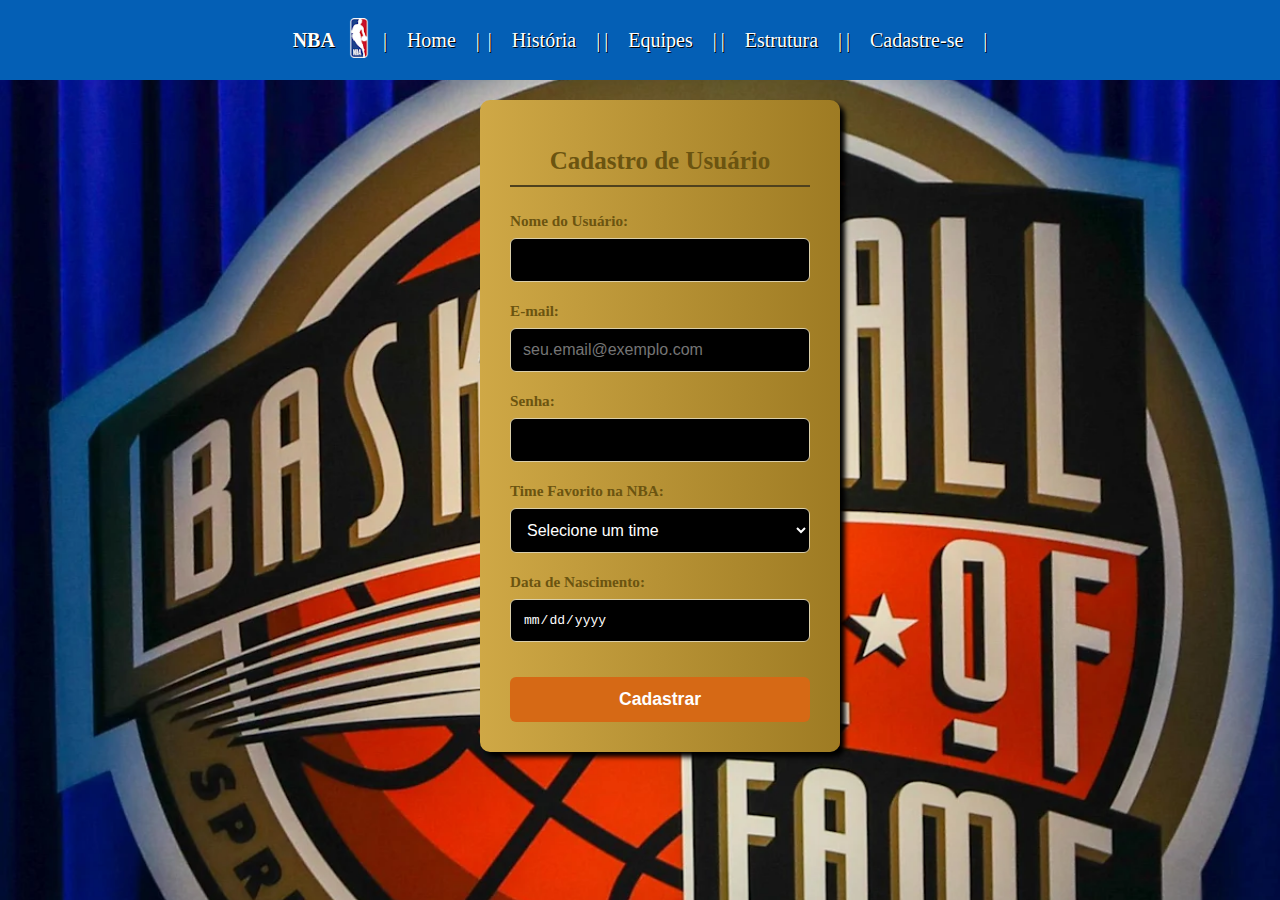
<file: caio/regras.html>
<!DOCTYPE html>
<html>
<head>
	<meta charset="utf-8">
	<meta name="viewport" content="width=device-width, initial-scale=1">
	<title>NBA</title>
	<style type="text/css">
		
			
		body{
			margin: 0px;
			background-color: #f4f4f4;
			color: #333;
			display: flex;
			justify-content: center;
			flex-direction: column;
            background-image: url(hof.png);
            background-repeat: repeat-y;
            background-size: cover;
		}


		.linkB {

        color: white;
        text-decoration: none;
    }

    	.linkP {

        color: black;
        text-decoration: none;
    }


			.menu{

			display: flex;
			flex-direction: row;
			align-items: center;
			justify-content: center;
			background: #045fb5;
			color: white ;
			text-shadow: 1px 1px black;
			width : 100%;
			height: 80px;
			font-size: 20px;
			word-spacing: 15px;



		}


		img{

			width: 40px;

		}


		td:hover{

			transform: scale(1.05);
			transition-delay: 3seg;
		}



.formulario {
    
    width: 100%; 
    padding: 20px;
    
    display: flex;
    justify-content: center;
}


.form-cadastro {
    background: linear-gradient(to right, #cfa846,#9e7b23);
    padding: 30px;
    border-radius: 10px;
    box-shadow: 5px 5px 5px black; 
    width: 300px;
}

.form-cadastro h1 {
    text-align: center;
    color: #6b5410;
    margin-bottom: 25px;
    font-size: 25px;
    border-bottom: 2px solid #4f411d;
    padding-bottom: 10px;
}


.campo {
    margin-bottom: 20px;
    display: flex;
    flex-direction: column; 
}

.campo label {
    font-weight: 600;
    margin-bottom: 8px;
    color: #6b5410;
    font-size: 0.95em;
}

.campo input,
.campo select {
    color: white;
    background-color: black;
    padding: 12px;
    border: 1px solid #dbcfa9;
    border-radius: 6px;
    font-size: 1em;
    width: 100%;
    box-sizing: border-box; 
    transition: border-color 0.3s, box-shadow 0.3s;
}


.campo input:focus,
.campo select:focus {
    border-color: #d66915; 
    outline: none; 
}


.btn-submit {
    width: 100%;
    padding: 12px;
    background-color: #d66915;
    color: white;
    border: none;
    border-radius: 6px;
    font-size: 1.1em;
    font-weight: bold;
    cursor: pointer;
    margin-top: 15px;
    transition: transform 0.3s ease-in-out;
    
}

.btn-submit:hover {
    background-color: #0056b3;
    transform: scale(1.03);


}

@media (max-width: 1000px) {

    .menu {
        height: 110px;      
        font-size: 27px;      
        padding: 15px 0;
    }

    .menu img {
        width: 60px;          
        height: auto;
    }


    body {
        min-height: 100vh;
        display: flex;
        flex-direction: column;
    }

    .formulario {
        flex: 1;
        display: flex;
        justify-content: center;
        align-items: center;
        padding: 40px 0;
    }
}

@media (max-width: 700px) {

    .menu {
        height: 90px;      
        font-size: 20px;     
        word-spacing: 15px;   
        padding: 8px 0;
    }

    .menu img {
        width: 45px;           
        height: auto;
    }

    .menu td,
    .menu th {
        padding: 0 6px;
    }

    body {
        min-height: 100vh;
        display: flex;
        flex-direction: column;
    }

    .formulario {
        flex: 1;
        display: flex;
        justify-content: center;
        align-items: center;
        padding: 30px 0; 
    }
}

	</style>
</head>
<body>


<div class="menu">
	<table>	
	<tr>
		<th>NBA</th>
		<td><img src="logo.png"></td>
		<td><a href="../index.html" class="linkB">|  Home  |</a><td>
		<td><a href="../Lucas/Historia.html" class="linkB">|  História  |</a></td>
        <td><a href="../caio/times.html" class="linkB">|  Equipes |</a></td>
		<td><a href="../Lucas/Estrutura.html" class="linkB">|  Estrutura |</a></td>
		<td>|  Cadastre-se  |</td>
	</tr>
	</table>

</div>


    <div class="formulario">
        <form  class="form-cadastro">
            <h1>Cadastro de Usuário</h1>

            <div class="campo">
                <label for="username">Nome do Usuário:</label>
                <input type="text" id="username" name="username" >
            </div>

            <div class="campo">
                <label for="email">E-mail:</label>
                <input type="email" id="email" name="email" required placeholder="seu.email@exemplo.com">
            </div>

            <div class="campo">
                <label for="senha">Senha:</label>
                <input type="password" id="senha" name="senha" required>
            </div>

            <div class="campo">
                <label for="nba-time">Time Favorito na NBA:</label>
                <select id="nba-time" name="nba-time" required>
                    <option value="" disabled selected>Selecione um time</option>
                    <option value="lakers">Los Angeles Lakers</option>
                    <option value="celtics">Boston Celtics</option>
                    <option value="warriors">Golden State Warriors</option>
                    <option value="bulls">Chicago Bulls</option>
                    <option value="suns">Phoenix Suns</option>
                    <option value="outros">Outro</option>
                </select>
            </div>

            <div class="campo">
                <label for="nascimento">Data de Nascimento:</label>
                <input type="date" id="nascimento" name="nascimento" required>
            </div>

            <button type="submit" class="btn-submit">Cadastrar</button>
        </form>
    </div>









</body>

</html>
</file>
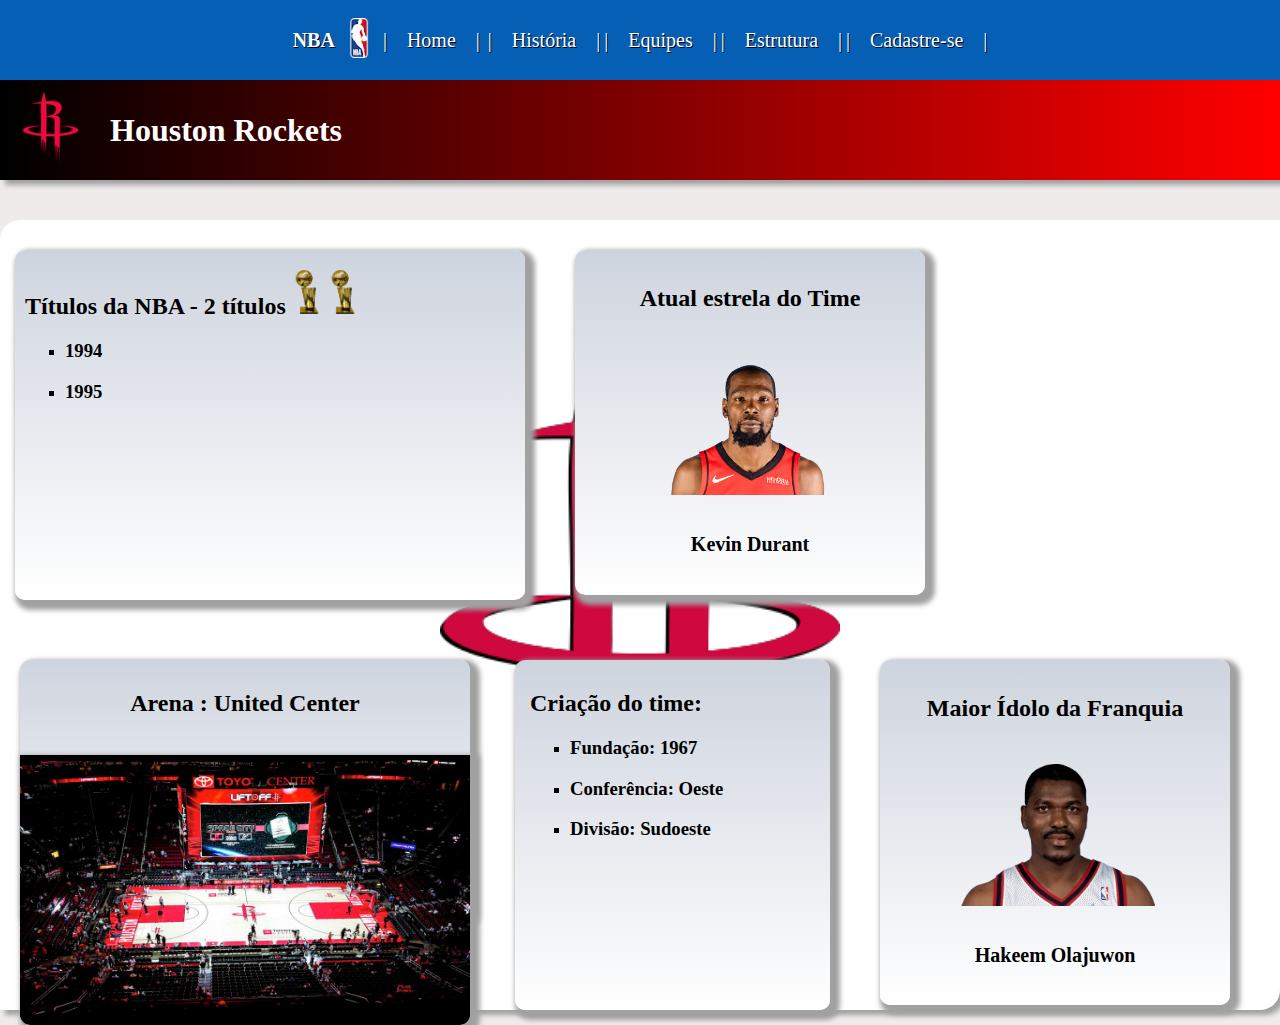
<file: caio/Rockets.html>
<!DOCTYPE html>
<html>
<head>
	<meta charset="utf-8">
	<meta name="viewport" content="width=device-width, initial-scale=1">
	<title>Rockets</title>
</head>
<style type="text/css">
		


		body{

			background: #f0ebeb;
			margin: 0px;
		}

		
		.linkB{

			color: white;
			text-decoration: none;
		}

		.menu{

			display: flex;
			flex-direction: row;
			align-items: center;
			justify-content: center;
			background: #045fb5;
			color: white ;
			text-shadow: 1px 1px black;
			width : 100%;
			height: 80px;
			font-size: 20px;
			word-spacing: 15px;



		}


		.nbaLOGO{

			width: 40px;

		}


		td:hover{

			transform: scale(1.05);
			transition: transform 0.3s ease-in-out;
		}


		.Rockets{

			background: linear-gradient( to right,black,red );
			color: white;
			width: 100%;
			height: 100px ;
			display: flex;
			flex-direction: row;
			flex-wrap: wrap;
			align-items: center;
			gap: 20px;
			box-shadow: 5px 5px 5px #a1a1a1;

		}

		.logo{

			width: 80px;
			margin-left: 10px;
		}

		.informações{

			display: flex;
			flex-wrap: wrap;
			flex-direction: row;
			background: white;
			background-image: url(HR.png);
			background-repeat: no-repeat;
			background-size: 400px;
			background-position: center;
			box-shadow: 5px 5px 5px #a1a1a1;
			margin-top: 40px;
			border-radius: 20px 0px;
			height: 100%;
			gap: 30px;
			

			
		}

		.titulos{


			margin-left: 15px;
			margin-top: 30px;
			height: 350px;
			width: 500px;
			background: linear-gradient(#ced4de ,white);
			box-shadow: 5px 5px 5px 5px #a1a1a1;
			padding-left: 10px;
			border-radius: 10px;

			
			
		}

		.larry{

			width: 30px;
			
		}

		li{
			list-style: square;
		}

		.fundação{

			margin-left: 15px;
			margin-top: 30px;
			padding-left: 15px;
			padding-top: 10px;
			width: 300px;
			height: 340px;
			background:linear-gradient(#ced4de ,white);
			box-shadow: 5px 5px 5px 5px #a1a1a1;
			border-radius: 10px;


		}

		.arena{

			
			display: flex;
			flex-direction: column;
			margin-left: 20px;
			margin-top: 30px;
			padding-top: 10px;
			height: 250px;
			text-align: center;
			box-shadow: 5px 5px 5px 5px #a1a1a1;
			background: linear-gradient(#ced4de ,white);
			border-radius: 10px;



		}

		.imgArena{

			width: 450px;
			height: 270px;
			box-shadow: 5px 5px 5px 5px #a1a1a1;
			border-radius: 0px 0px 10px 10px;
		}


		.estrela{

			display: flex;
			flex-direction: column;
			text-align: center;	
			margin-left: 20px;
			margin-top: 30px;
			height: 320px;
			width: 350px;
			background: linear-gradient(#ced4de ,white);
			box-shadow: 5px 5px 5px 5px #a1a1a1;
			padding-bottom: 10px;
			padding-top: 15px;
			border-radius: 10px;
			align-items: center;

		}

		.estrelaImg{

			width: 200px;

		}


		p{

			font-size: 20px;
		}


		.lenda{

			display: flex;
			flex-direction: column;
			text-align: center;	
			margin-left: 20px;
			margin-top: 30px;
			height: 320px;
			width: 350px;
			background: linear-gradient(#ced4de ,white);
			box-shadow: 5px 5px 5px 5px #a1a1a1;
			padding-bottom: 10px;
			padding-top: 15px;
			border-radius: 10px;
			align-items: center;
		}
		
		@media (max-width: 768px) {

    .menu {
        height: auto;
        padding: 10px;
        font-size: 16px;
        text-align: center;
    }

    .menu table {
        display: flex;
        flex-direction: column;
        align-items: center;
    }

    .menu td,
    .menu th {
        padding: 5px 0;
    }

    .nbaLOGO {
        width: 30px;
    }

    .Rockets {
        flex-direction: column;
        justify-content: center;
        text-align: center;
        height: auto;
        padding: 15px 0;
        gap: 10px;
    }

    .logo {
        width: 70px;
        margin: 0;
    }

    h1 {
        font-size: 26px;
        margin: 0;
    }

    .informações {
        flex-direction: column;
        align-items: center;
        background-size: 300px; 
        gap: 20px;
    }

    .titulos,
    .estrela,
    .arena,
    .fundação,
    .lenda {
        width: 90% !important;
        height: auto !important;
        margin-left: 0;
    }

    .imgArena {
        width: 100%;
        height: auto;
    }

    .estrelaImg {
        width: 150px;
        height: auto;
        object-fit: contain;
    }

    p {
        font-size: 18px;
    }

    .titulos ul,
    .fundação ul {
        padding-left: 20px;
    }

}

	</style>
</head>
<body>


<div class="menu">
	<table>	
	<tr>
		<th>NBA</th>
		<td><img class="nbaLOGO" src="logo.png"></td>
		<td><a href="../index.html" class="linkB">|  Home  |</a><td>
		<td><a href="../Lucas/Historia.html" class="linkB">|  História  |</a></td>
        <td><a href="../caio/times.html" class="linkB">|  Equipes |</a></td>
		<td><a href="../Lucas/Estrutura.html" class="linkB">|  Estrutura |</a></td>
		<td><a href="../caio/regras.html" class="linkB">|  Cadastre-se |</a></td>
	</tr>
	</table>


</div>


<div class="Rockets">
	
	<div ><img src="houston.png" class="logo"></div>
	<div><h1>Houston Rockets</h1></div>

</div>

<div class="informações">
	
	<div class="titulos"><h2>Títulos da NBA - 2 títulos <img src="larry.png" class="larry"> <img src="larry.png" class="larry">  </h2> 
		
		<ul>
			<li><h3>1994</h3></li>
			<li><h3>1995</h3></li>
			

		</ul>
	</div>

	
	<div class="estrela">
		<h2>Atual estrela do Time</h2><br>
		<img src="KD.png" class="estrelaImg"><br><b><p>Kevin Durant</p></b> 
	</div>
	
	

	<div class="arena">
		<h2>Arena : United Center</h2><br>
		<img src="arenaH.jpg" class="imgArena">
	</div>

	
	<div class="fundação">
		<h2>Criação do time: </h2>
			<ul>
					<li><h3>Fundação: 1967</h3></li>
					<li><h3>Conferência: Oeste</h3></li>
					<li><h3>Divisão: Sudoeste</li>

			</ul>
	</div>


	<div class="lenda">
		<h2>Maior Ídolo da Franquia</h2><br>
		<img src="Hakeem.webp" class="estrelaImg"><br><b><p>Hakeem Olajuwon</p></b> 
	</div>


	

</div>

</body>

</html>
</file>
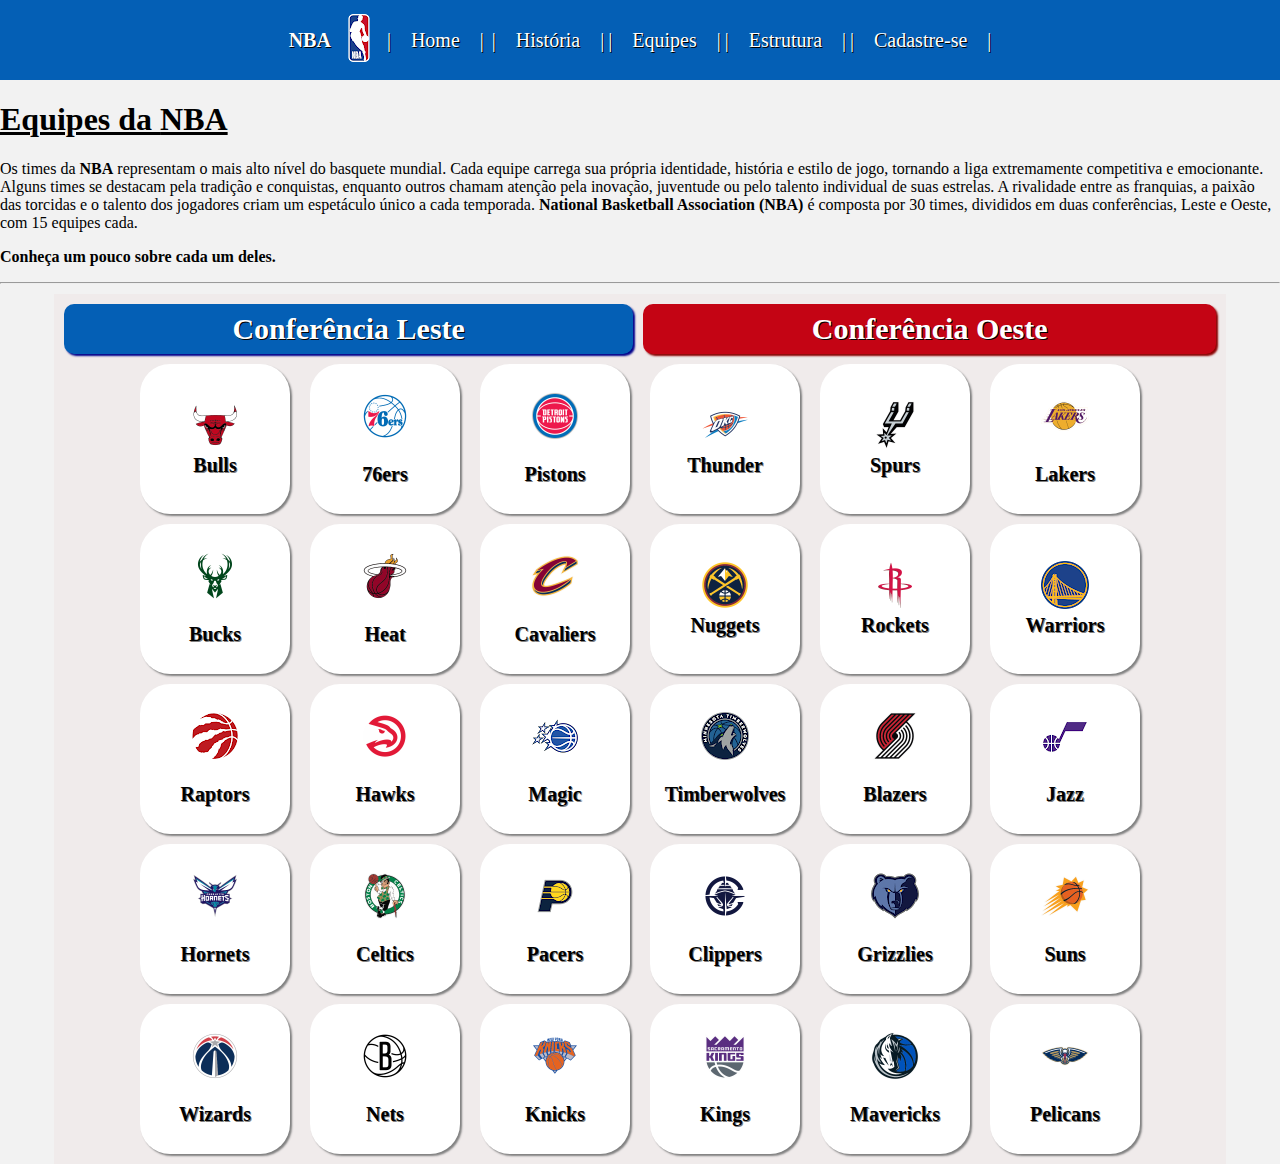
<file: caio/times.html>
<!DOCTYPE html>
<html>
<head>

	<meta charset="utf-8">
	<meta name="viewport" content="width=device-width, initial-scale=1">
	<title>Times</title>
	<style type="text/css">
		
	

	body{

		background-color: #f2f2f2;
        margin: 0px;
		
	}


	.linkB {

        color: white;
        text-decoration: none;
    }

    .linkP {

        color: black;
        text-decoration: none;
    }
	

	.menu{

            display: flex;
            flex-direction: row;
            align-items: center;
            justify-content: center;
            background: #045fb5;
            color: white ;
            text-shadow: 1px 1px black;
            width : 100%;
            height: 80px;
            font-size: 20px;
            word-spacing: 15px;



        }

		.nbaLOGO{

			width: 40px;

		}


		td:hover{

			transform: scale(1.05);
			transition-delay: 3seg;
		}


		
	.tTimes {
    	
    	background: #f0ebeb; 
    	margin: 0 auto;
    	max-width: 90%; 
    	padding: 10px;
        margin-top: 10px;
   
	}


	.conferencias {
    	display: flex; 
    	justify-content: center;
   	    width: 100%;
   	    margin-bottom: 10px;
}

	.conf1, .conf2 {

    	flex-grow: 1; 
        display: flex;
        justify-content: center;
        align-items: center;
        height: 50px;
        text-shadow: 1px 1px black;
        border-radius: 10px;
        font-size: 30px; 
        transition: 0.3s ease-in-out;
}

    .conf1:hover{

        transform: scale(1.05);
        transition-delay: 0s;
        background: #064f94;

    }



    .conf2:hover{

        transform: scale(1.05);
        transition-delay: 0s;
        background: #ad0312;
    }


    .conf1 {
    
        background: #045fb5;
        box-shadow: 2px 2px 2px darkblue;
        margin-right: 5px; 
}

    .conf2 {
        background: #c40414 ;
        box-shadow: 2px 2px 2px darkred;
        margin-left: 5px; 
}

    .Equipes {
        display: flex;
        flex-wrap: wrap; 
        justify-content: center; 
        column-gap: 20px;
        row-gap: 10px 
}


    .equipes {
    
    width: 150px; 
    height: 150px; 
    display: flex;
    flex-direction: column; 
    justify-content: center; 
    align-items: center; 
    color: black;
    text-shadow: 1px 1px gray;
    border-radius: 30px;
    font-size: 20px;
    box-shadow: 2px 2px 2px grey;
    background-color: white; 
    transition: transform 0.3s ease-in-out; 
}

.equipes:hover {
    transform: scale(1.1);
    transition-delay: 0s; 
    background: #f2f7fc ;
}

h1 p{

    margin-left: 10px;

}



a{
    text-align: center;
}


@media (max-width: 768px) {

    .menu {
        height: auto;
        padding: 10px;
        font-size: 16px;
        text-align: center;
    }

    .menu table {
        display: flex;
        flex-direction: column;
        align-items: center;
    }

    .menu td,
    .menu th {
        padding: 5px 0;
    }

    .nbaLOGO {
        width: 30px;
    }

    h1 {
        font-size: 24px;
        text-align: center;
    }

    p {
        font-size: 17px;
        text-align: justify;
        padding: 0 10px;
    }

    .conferencias {
        flex-direction: column;
        gap: 10px;
    }

    .conf1,
    .conf2 {
        width: 100%;
        margin: 0;
        font-size: 22px;
        height: 45px;
    }

    .Equipes {
        display: grid;
        grid-template-columns: repeat(2, 1fr);
        gap: 12px;
        width: 100%;
    }

    .equipes {
        width: 100%;
        height: auto;
        padding: 10px 0;
        text-align: center;
    }

    .equipes img {
        width: 80px;  
        height: auto;
        object-fit: contain;
        display: block;
        margin: 0 auto 5px auto;
    }
}

	</style>
</head>
<body>


<div class="menu">
	<table>	
	<tr>
		<th>NBA</th>
		<td><img src="logo.png"></td>
		<td><a href="../index.html" class="linkB">|  Home  |</a><td>
		<td><a href="../Lucas/Historia.html" class="linkB">|  História  |</a></td>
        <td><a href="../caio/times.html" class="linkB">|  Equipes |</a></td>
		<td><a href="../Lucas/Estrutura.html" class="linkB">|  Estrutura |</a></td>
		<td><a href="../caio/regras.html" class="linkB">|  Cadastre-se |</a></td>
	</tr>
	</table>


</div>



    <div class="inicio ">
        <h1><u>Equipes da <b>NBA</b></u></h1>
        <p>    Os times da <b>NBA</b> representam o mais alto nível do basquete mundial. Cada equipe carrega sua própria identidade, história e estilo de jogo, tornando a liga extremamente competitiva e emocionante. Alguns times se destacam pela tradição e conquistas, enquanto outros chamam atenção pela inovação, juventude ou pelo talento individual de suas estrelas. A rivalidade entre as franquias, a paixão das torcidas e o talento dos jogadores criam um espetáculo único a cada temporada. <b> National Basketball Association (NBA) </b> é composta por 30 times, divididos em duas conferências, Leste e Oeste, com 15 equipes cada.</p>
        <p><b>Conheça um pouco sobre cada um deles.<b></p>
        <hr>
    </div>

    <div class="tTimes">

        <div class="conferencias">
            <div class="conf1"><a href="confLeste.html" class="linkB">Conferência Leste</a></div>
            <div class="conf2"><a href="confOeste.html" class="linkB">Conferência Oeste</a></div>
        </div>

        <div class="Equipes">
            <div class="equipes"><a href="Bulls.html" class="linkP"><img src="bulls.png"><br>Bulls</a></div>
            <div class="equipes"><img src="76ers.png"><br>76ers</div>
            <div class="equipes"><img src="Pistons.png"><br>Pistons</div>
            <div class="equipes"><a href="OKC.html" class="linkP" ><img src="okc.png" class="brasao"><br>Thunder</a></div>
            <div class="equipes"><a href="SAS.html" class="linkP" ><img src="spurs.png"><br>Spurs</a></div>
            <div class="equipes"><img src="lakers.png"><br>Lakers</div>

            <div class="equipes"><img src="bucks.png"><br>Bucks</div>
            <div class="equipes"><img src="heat.png"><br>Heat</div>
            <div class="equipes"><img src="cavaliers.png"><br>Cavaliers</div>
            <div class="equipes"><a href="Denver.html" class="linkP"><img src="nuggets.png"><br>Nuggets</a></div>
            <div class="equipes"><a href="Rockets.html" class="linkP" ><img src="rockets.png" class="brasao"><br>Rockets</a></div>
            <div class="equipes"><a href="GSW.html" class="linkP" ><img src="Warriors.png" class="brasao"><br>Warriors</a></div>
            
            <div class="equipes"><img src="raptors.png"><br>Raptors</div>
            <div class="equipes"><img src="hawks.png"><br>Hawks</div>
            <div class="equipes"><img src="magic.png"><br>Magic</div>
            <div class="equipes"><img src="Timberwolves.png"><br>Timberwolves</div>
            <div class="equipes"><img src="Blazers.png"><br>Blazers</div>
            <div class="equipes"><img src="Jazz.png"><br>Jazz</div>
            
            <div class="equipes"><img src="hornets.png"><br>Hornets</div>
            <div class="equipes"><img src="celtics.png"><br>Celtics</div>
            <div class="equipes"><img src="pacers.png"><br>Pacers</div>
            <div class="equipes"><img src="clippers.png"><br>Clippers</div>
            <div class="equipes"><img src="grizzlies.png"><br>Grizzlies</div>
            <div class="equipes"><img src="suns.png"><br>Suns</div>
            
            <div class="equipes"><img src="wizards.png"><br>Wizards</div>
            <div class="equipes"><img src="nets.png"><br>Nets</div>
            <div class="equipes"><img src="Knicks.png"><br>Knicks</div>
            <div class="equipes"><img src="kings.png"><br>Kings</div>
            <div class="equipes"><img src="mavericks.png"><br>Mavericks</div>
            <div class="equipes"><img src="pelicans.png"><br>Pelicans</div>

        </div>
    </div>
</div>




</body>

</html>
</file>
<file: Lucas/NBA.css>
body{
    margin: 0;
    width: 100%;
    height: auto;
    background-color: #edeef0;
}
.menu a{
    color: white;
    text-decoration: none;
    font-family: Arial, Helvetica, sans-serif;
    font-size: 16px;
}
.menu th a{
    color: white;
    font-family: Arial, Helvetica, sans-serif;
    font-size: 20px;
}
.menu{
    background: #045fb5;
    text-shadow: 1px 1px black;
    color: white ;
    width : 100%;
    font-size: 30px;
    height: 80px;
    word-spacing: 10px;
    display: flex;
    justify-content: center;
    align-items: center;
}
td:hover{
    transform: scale(1.15);
    transition-delay: 3seg;
}
.nbaLOGO{
    height: 50px;
    margin-right: 5px;
}
.container{
    width: 100%;
    height: calc(100vh - 80px);
    display: flex;
    align-items: center;
    justify-content: center;
}
.Logo{
    display: flex;
    align-items: center;
    justify-content: center;
    font-size: 100px;
    font-family: 'Impact', sans-serif;
    gap: 5px;
}
.Logo img{
    height: 100px;
    border-radius: 10px;
    border: solid 0.5px white;
}


@media (max-width: 768px) {

    .menu {
        height: auto;
        padding: 15px 0;
    }

    .menu table {
        display: flex;
        flex-direction: column;
        text-align: center;
    }

    .menu td, .menu th {
        padding: 8px 0;
        transform: none !important;
    }

    .nbaLOGO {
        height: 40px;
        margin: 5px 0;
    }

    .container {
        height: auto;
        min-height: calc(100vh - 80px); 
        display: flex;
        align-items: center;           
        justify-content: center;        
        padding: 40px 0;
    }

    .Logo {
        display: flex;
        flex-direction: row;  
        align-items: center;  
        justify-content: center;
        gap: 10px;
        font-size: 60px;
    }

    .Logo img {
        height: 80px;
    }
}
</file>
